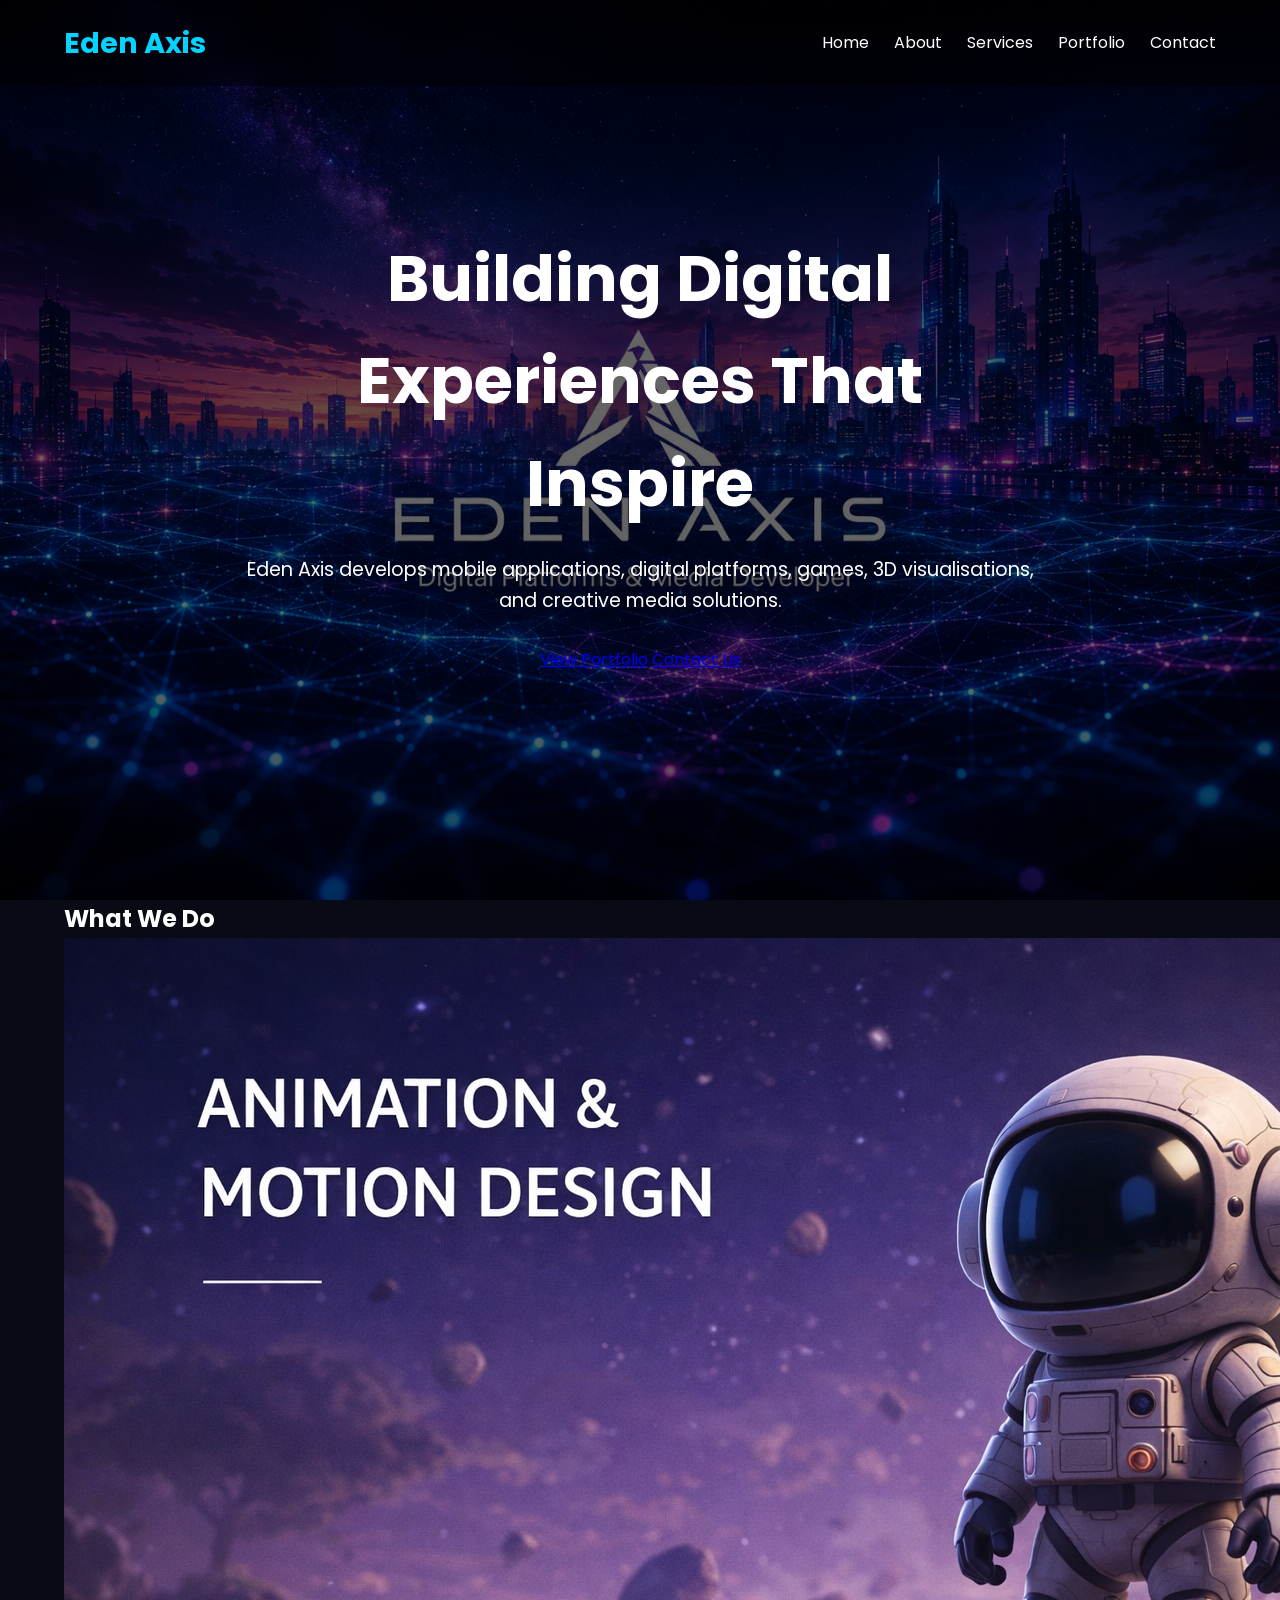
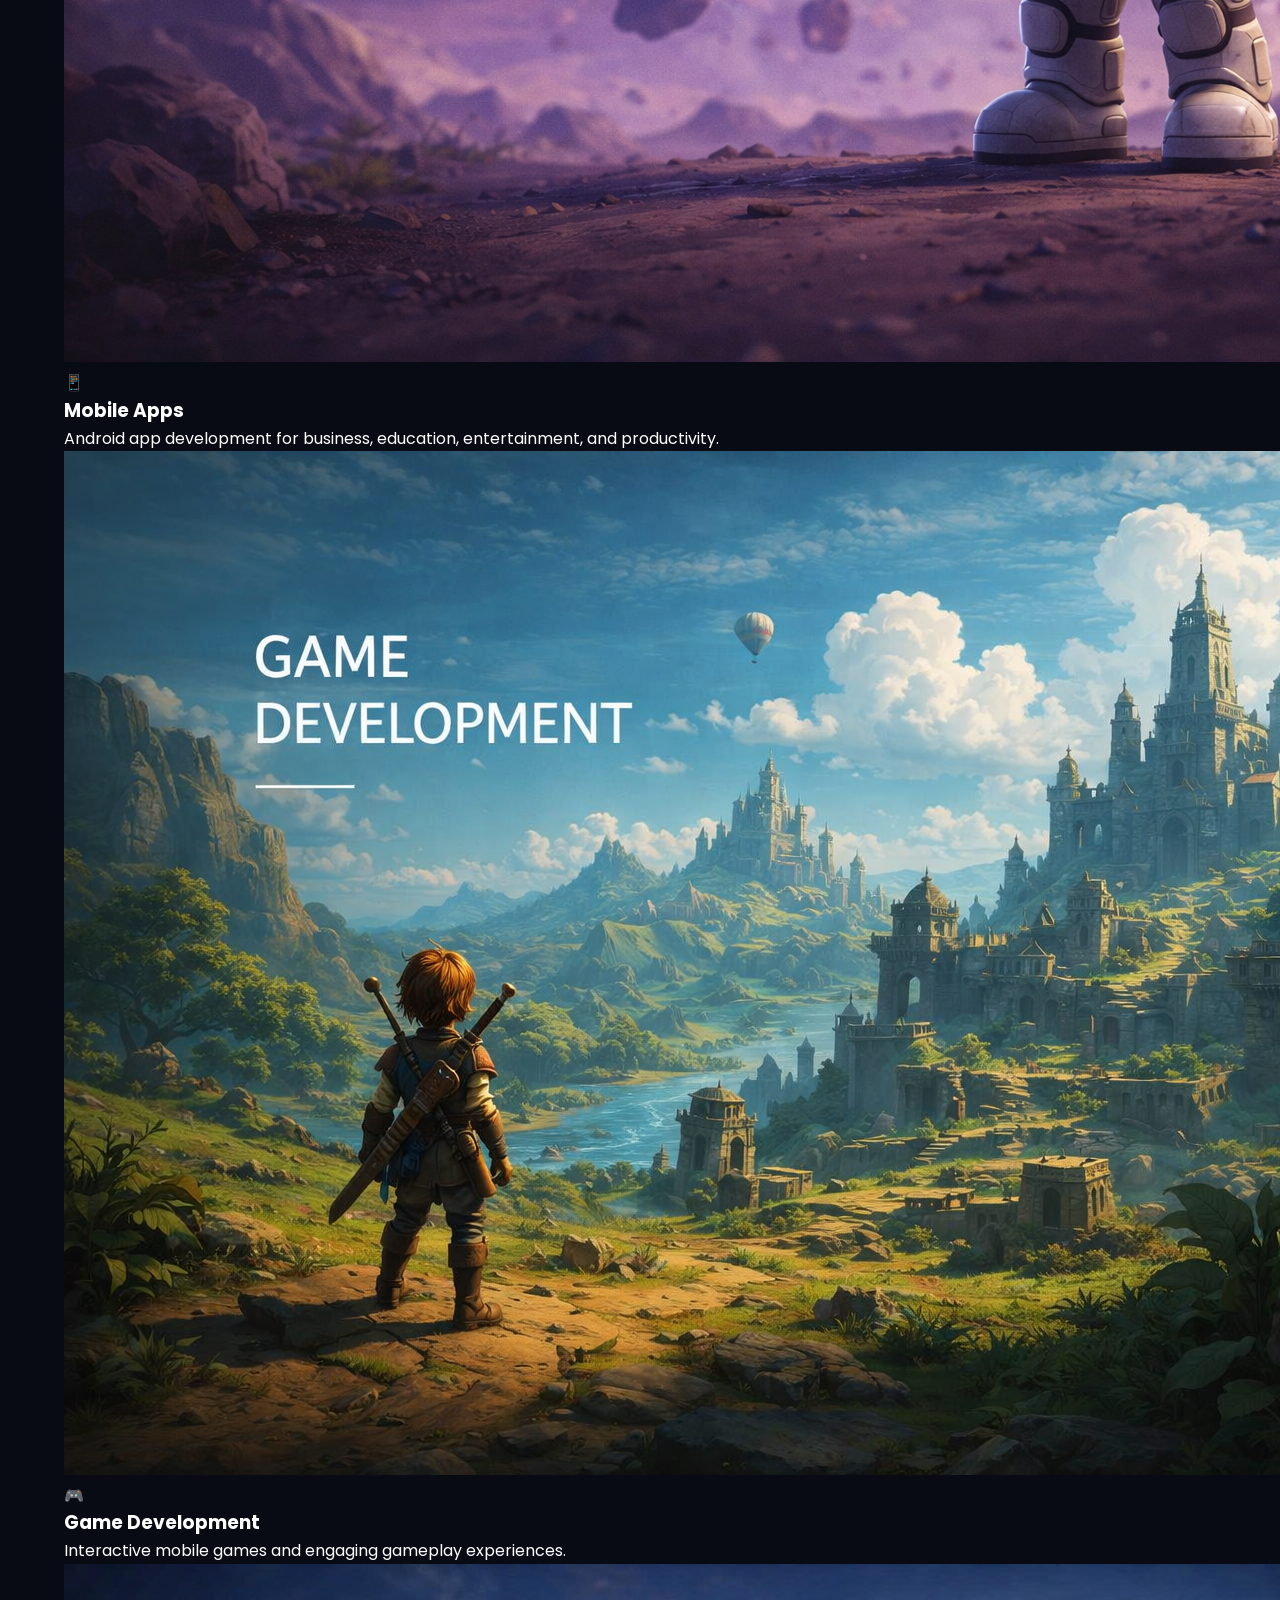
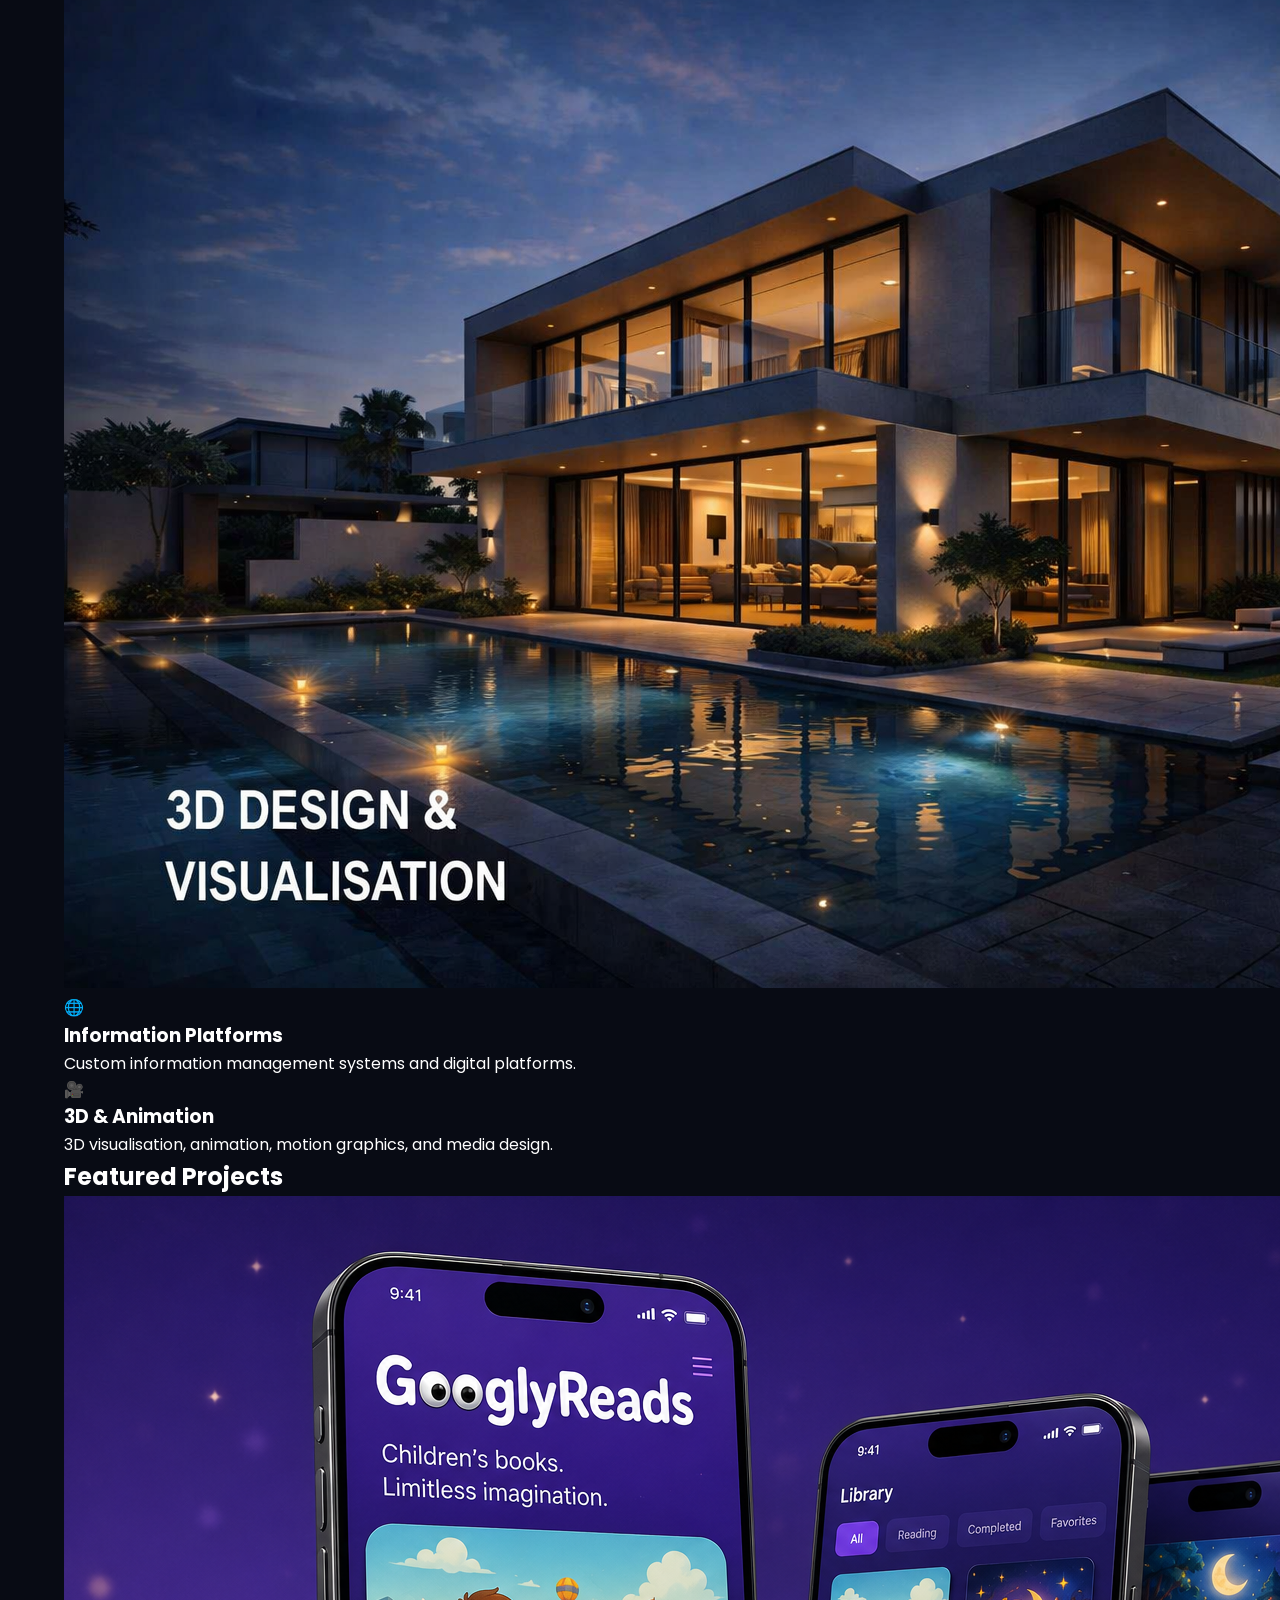
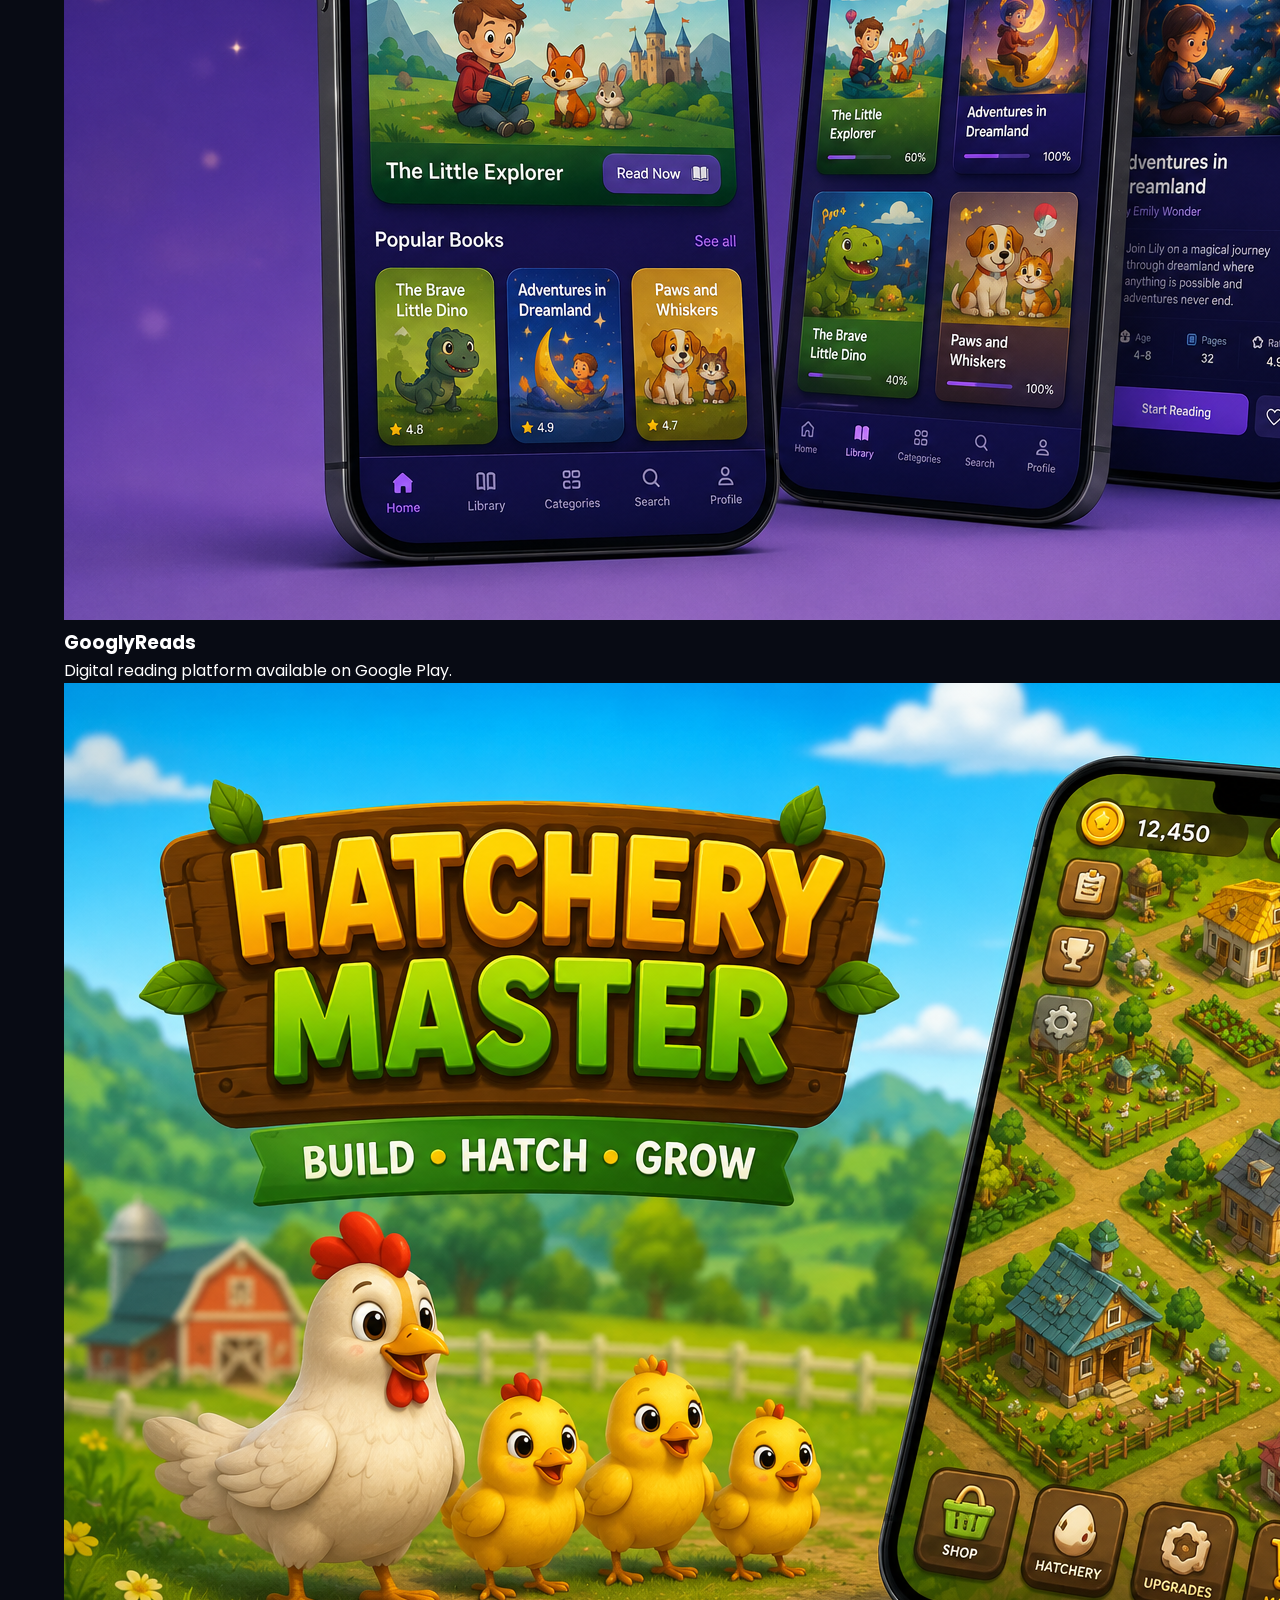
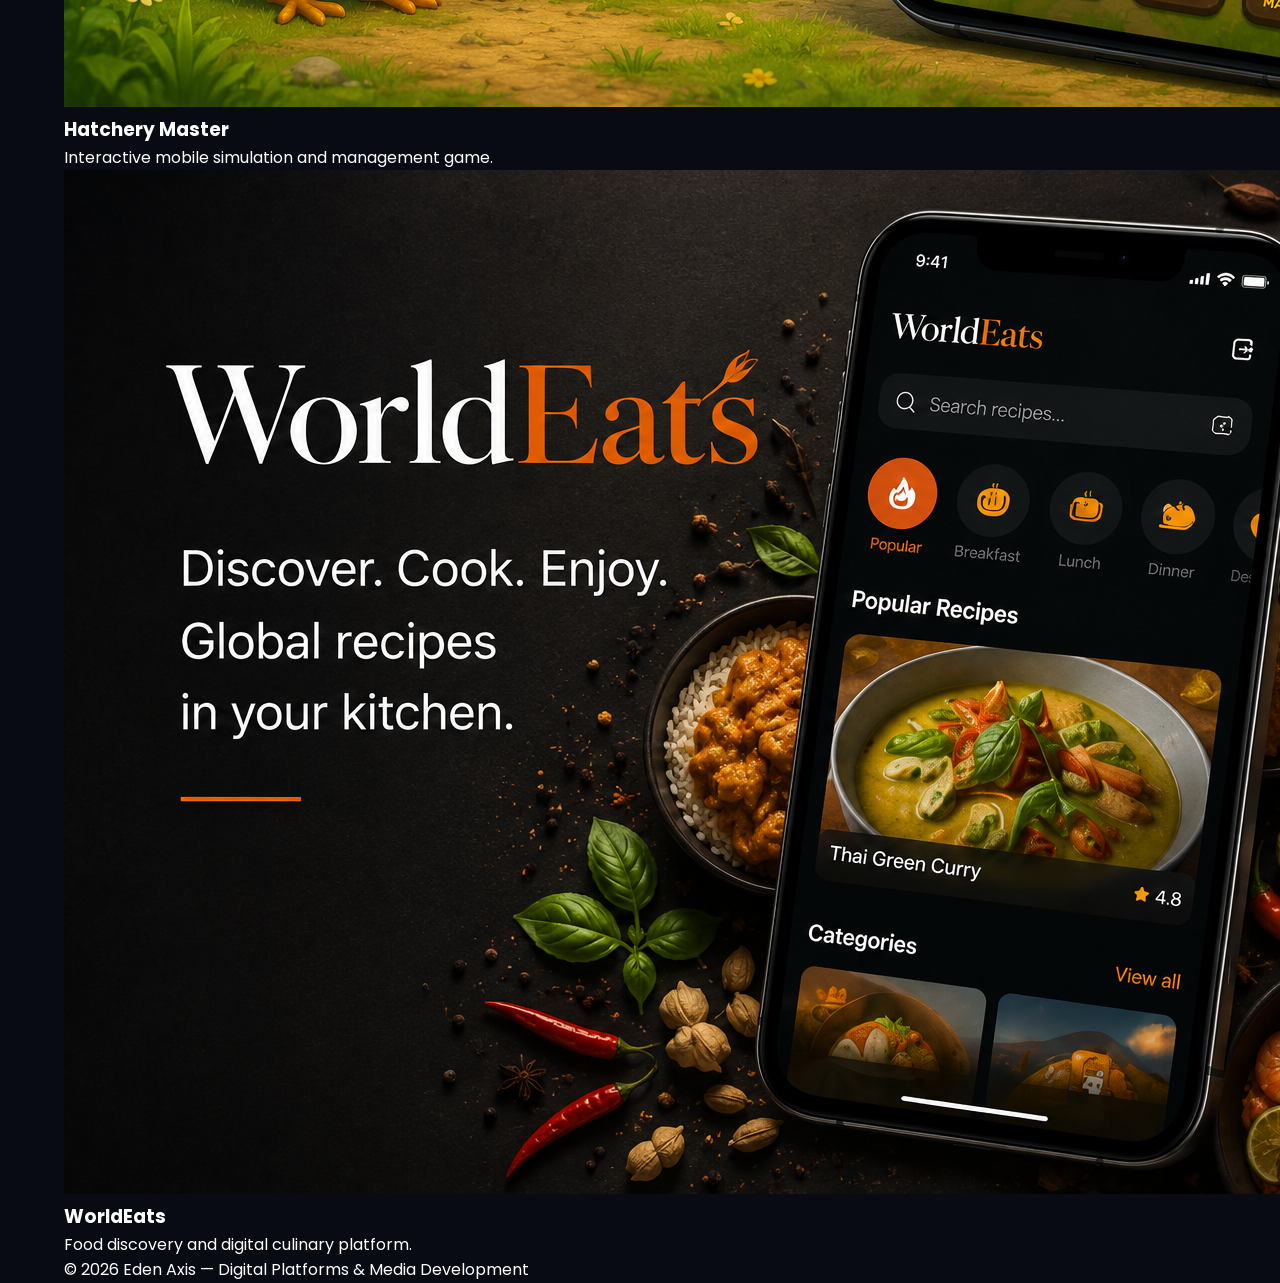
<file: index.html>
<!DOCTYPE html>
<html lang="en">
<head>
    <meta charset="UTF-8">
    <meta name="viewport" content="width=device-width, initial-scale=1.0">
    <title>Eden Axis | Digital Platforms & Media Development</title>
    <link rel="stylesheet" href="./css/style.css">
    <link rel="preconnect" href="https://fonts.googleapis.com">
    <link rel="preconnect" href="https://fonts.gstatic.com" crossorigin>
    <link href="https://fonts.googleapis.com/css2?family=Poppins:wght@300;400;500;600;700&display=swap" rel="stylesheet">
</head>
<body>

<header>
    <div class="container nav-container">
        <div class="logo">Eden Axis</div>

        <nav>
            <ul>
                <li><a href="index.html">Home</a></li>
                <li><a href="about.html">About</a></li>
                <li><a href="services.html">Services</a></li>
                <li><a href="portfolio.html">Portfolio</a></li>
                <li><a href="contact.html">Contact</a></li>
            </ul>
        </nav>
    </div>
</header>
<section class="hero">
    <div class="overlay"></div>

    <div class="hero-content">
        <h1>Building Digital Experiences That Inspire</h1>
        <p>
            Eden Axis develops mobile applications, digital platforms,
            games, 3D visualisations, and creative media solutions.
        </p>

        <div class="hero-buttons">
            <a href="portfolio.html" class="btn primary">View Portfolio</a>
            <a href="contact.html" class="btn secondary">Contact Us</a>
        </div>
    </div>
</section>

<section class="services-preview container">
    <h2>What We Do</h2>

    <div class="card-grid">

        <div class="glass-card">
            <img src="./assets/animation.png" alt="Animation">
            <div class="icon">📱</div>
            <h3>Mobile Apps</h3>
            <p>
                Android app development for business, education,
                entertainment, and productivity.
            </p>
        </div>

        <div class="glass-card">
            <img src="./assets/game-dev.png" alt="Game-Dev">
            <div class="icon">🎮</div>
            <h3>Game Development</h3>
            <p>
                Interactive mobile games and engaging gameplay experiences.
                </p>
        </div>

        <div class="glass-card">
             <img src="./assets/visualization.png" alt="Visualisation">
            <div class="icon">🌐</div>
            <h3>Information Platforms</h3>
            <p>
                Custom information management systems and digital platforms.
            </p>
        </div>

        <div class="glass-card">
            <div class="icon">🎥</div>
            <h3>3D & Animation</h3>
            <p>
                3D visualisation, animation, motion graphics, and media design.
            </p>
        </div>

    </div>
</section>

<section class="featured-projects">
    <div class="container">
        <h2>Featured Projects</h2>

        <div class="projects-grid">

            <div class="project-card">
                <img src="./assets/goodlyreads.png" alt="GooglyReads">
                <div class="project-info">
                    <h3>GooglyReads</h3>
                    <p>Digital reading platform available on Google Play.</p>
                </div>
            </div>

            <div class="project-card">
                <img src="./assets/hatcherymaster.png" alt="Hatchery Master">
                <div class="project-info">
                    <h3>Hatchery Master</h3>
                    <p>Interactive mobile simulation and management game.</p>
                </div>
            </div>

            <div class="project-card">
                <img src="./assets/worldeats.png" alt="WorldEats">
                <div class="project-info">
                    <h3>WorldEats</h3>
                    <p>Food discovery and digital culinary platform.</p>
                </div>
            </div>

        </div>
    </div>
</section>

<footer>
    <div class="container">
        <p>© 2026 Eden Axis — Digital Platforms & Media Development</p>
    </div>
</footer>

<script src="js/script.js"></script>
<script src="./js/script.js"></script>
</body>
</html>
</file>
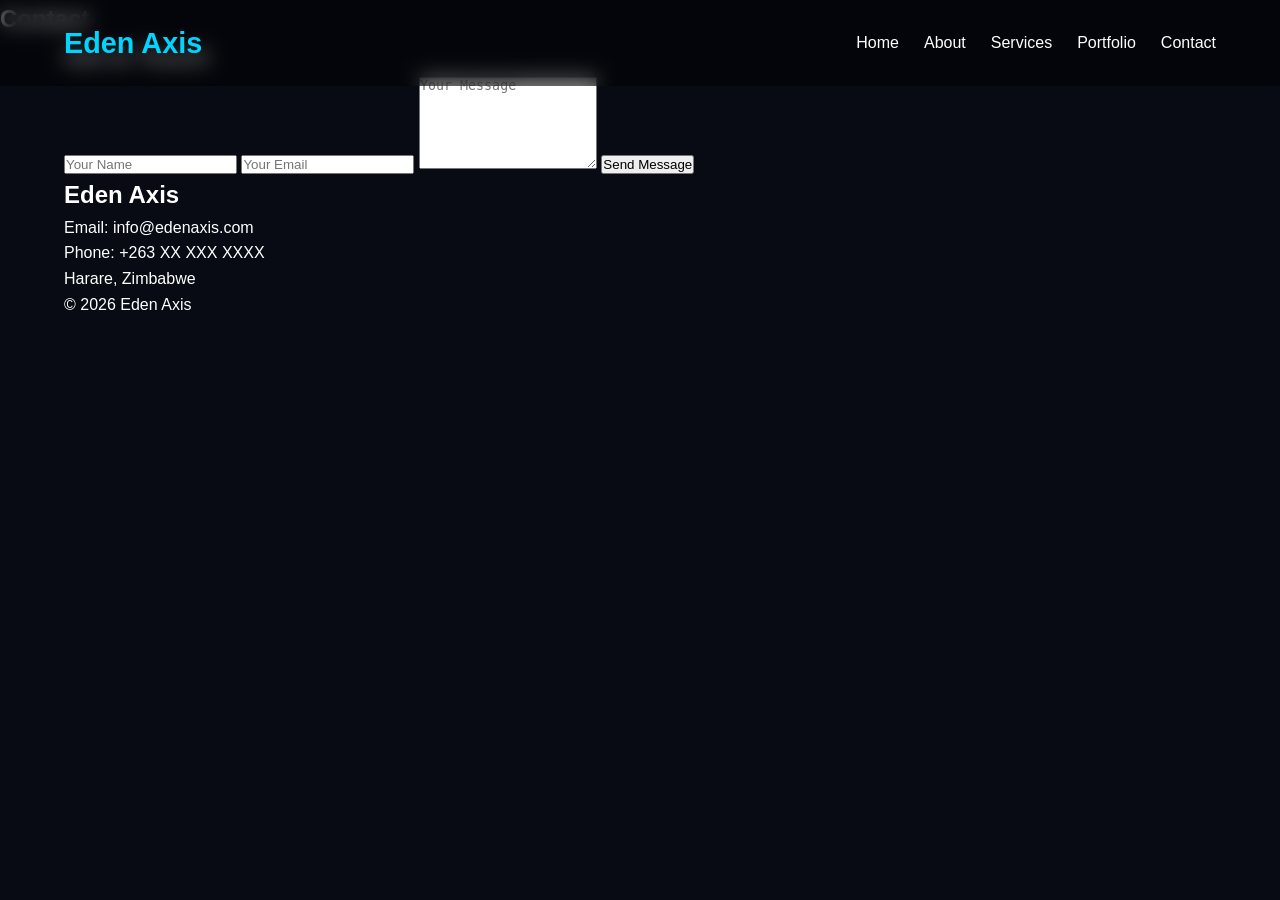
<file: contact.html>
<!DOCTYPE html>
<html lang="en">
<head>
    <meta charset="UTF-8">
    <meta name="viewport" content="width=device-width, initial-scale=1.0">
    <title>Contact | Eden Axis</title>
    <link rel="stylesheet" href="./css/style.css">
</head>
<body>

<header>
    <div class="container nav-container">
        <div class="logo">Eden Axis</div>
        <nav>
            <ul>
                <li><a href="index.html">Home</a></li>
                <li><a href="about.html">About</a></li>
                <li><a href="services.html">Services</a></li>
                <li><a href="portfolio.html">Portfolio</a></li>
                <li><a href="contact.html">Contact</a></li>
            </ul>
        </nav>
    </div>
</header>

<section class="page-header">
    <h1>Contact</h1>
</section>

<section class="container contact-section">

    <div class="contact-card">
        <h2>Get In Touch</h2>

        <form>
            <input type="text" placeholder="Your Name">
            <input type="email" placeholder="Your Email">
            <textarea rows="6" placeholder="Your Message"></textarea>
            <button type="submit" class="btn primary">Send Message</button>
        </form>
    </div>

    <div class="contact-details">
        <h2>Eden Axis</h2>
        <p>Email: info@edenaxis.com</p>
        <p>Phone: +263 XX XXX XXXX</p>
        <p>Harare, Zimbabwe</p>
    </div>

</section>

<footer>
    <div class="container">
        <p>© 2026 Eden Axis</p>
    </div>
</footer>

<script src="./js/script.js"></script>
</body>
</html>
</file>
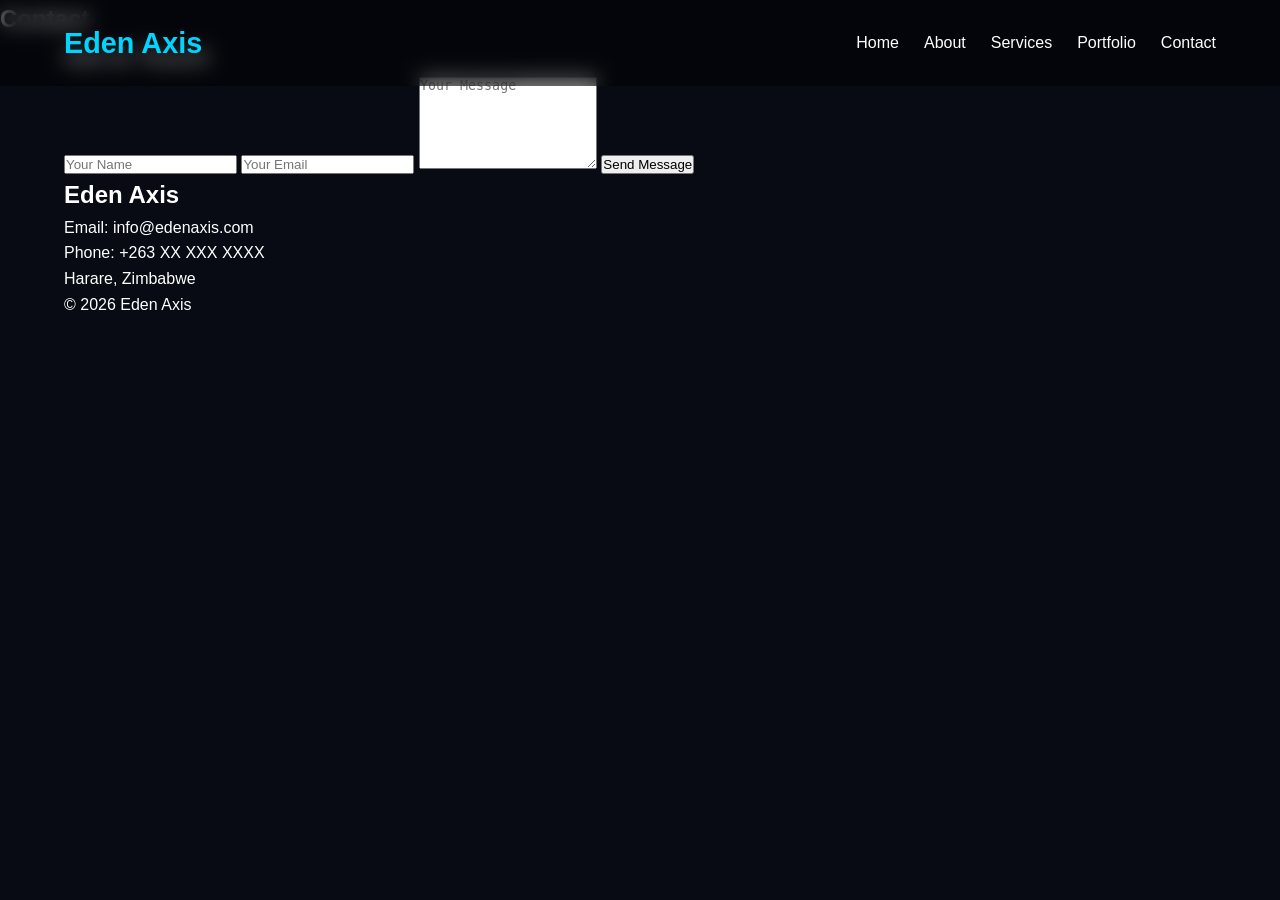
<file: contacts.html>
<!DOCTYPE html>
<html lang="en">
<head>
    <meta charset="UTF-8">
    <meta name="viewport" content="width=device-width, initial-scale=1.0">
    <title>Contact | Eden Axis</title>
    <link rel="stylesheet" href="css/style.css">
</head>
<body>

<header>
    <div class="container nav-container">
        <div class="logo">Eden Axis</div>
        <nav>
            <ul>
                <li><a href="index.html">Home</a></li>
                <li><a href="about.html">About</a></li>
                <li><a href="services.html">Services</a></li>
                <li><a href="portfolio.html">Portfolio</a></li>
                <li><a href="contact.html">Contact</a></li>
            </ul>
        </nav>
    </div>
</header>

<section class="page-header">
    <h1>Contact</h1>
</section>

<section class="container contact-section">

    <div class="contact-card">
        <h2>Get In Touch</h2>

        <form>
            <input type="text" placeholder="Your Name">
            <input type="email" placeholder="Your Email">
            <textarea rows="6" placeholder="Your Message"></textarea>
            <button type="submit" class="btn primary">Send Message</button>
        </form>
    </div>

    <div class="contact-details">
        <h2>Eden Axis</h2>
        <p>Email: info@edenaxis.com</p>
        <p>Phone: +263 XX XXX XXXX</p>
        <p>Harare, Zimbabwe</p>
    </div>

</section>

<footer>
    <div class="container">
        <p>© 2026 Eden Axis</p>
    </div>
</footer>

</body>
</html>
</file>
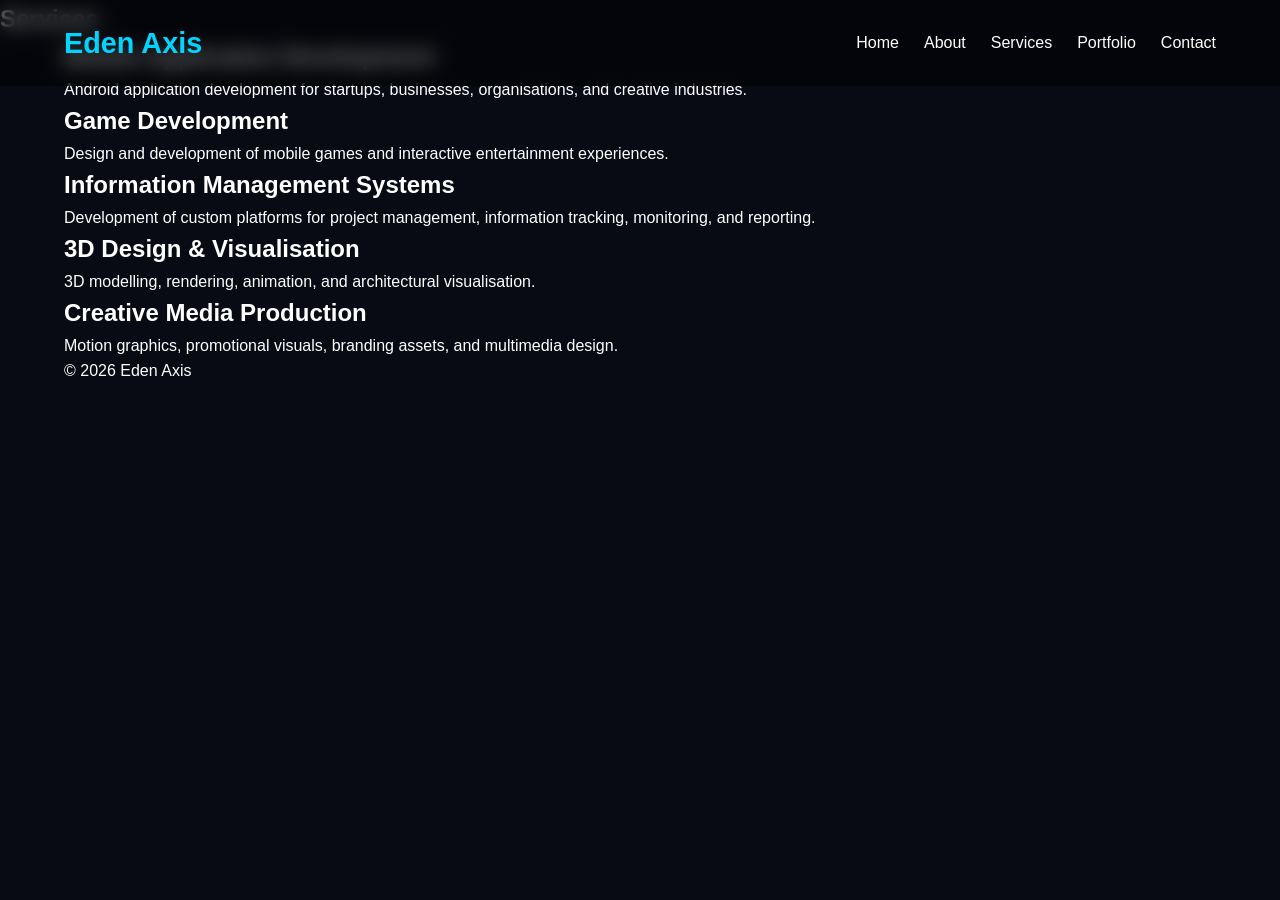
<file: services.html>
<!DOCTYPE html>
<html lang="en">
<head>
    <meta charset="UTF-8">
    <meta name="viewport" content="width=device-width, initial-scale=1.0">
    <title>Services | Eden Axis</title>
    <link rel="stylesheet" href="./css/style.css">
</head>
<body>

<header>
    <div class="container nav-container">
        <div class="logo">Eden Axis</div>
        <nav>
            <ul>
                <li><a href="index.html">Home</a></li>
                <li><a href="about.html">About</a></li>
                <li><a href="services.html">Services</a></li>
                <li><a href="portfolio.html">Portfolio</a></li>
                <li><a href="contact.html">Contact</a></li>
            </ul>
        </nav>
    </div>
</header>

<section class="page-header">
    <h1>Services</h1>
</section>

<section class="container services-page">

    <div class="service-box">
        <h2>Mobile Application Development</h2>
        <p>
            Android application development for startups, businesses,
            organisations, and creative industries.
        </p>
    </div>

    <div class="service-box">
        <h2>Game Development</h2>
        <p>
            Design and development of mobile games and interactive entertainment experiences.
        </p>
    </div>

    <div class="service-box">
        <h2>Information Management Systems</h2>
        <p>
            Development of custom platforms for project management,
            information tracking, monitoring, and reporting.
        </p>
    </div>

    <div class="service-box">
        <h2>3D Design & Visualisation</h2>
        <p>
            3D modelling, rendering, animation, and architectural visualisation.
        </p>
    </div>

    <div class="service-box">
        <h2>Creative Media Production</h2>
        <p>
            Motion graphics, promotional visuals, branding assets,
            and multimedia design.
        </p>
    </div>

</section>

<footer>
    <div class="container">
        <p>© 2026 Eden Axis</p>
    </div>
</footer>

<script src="./js/script.js"></script>
</body>
</html>
</file>
<file: css/style.css>
* {
    margin: 0;
    padding: 0;
    box-sizing: border-box;
}

body {
    font-family: 'Poppins', sans-serif;
    background: #080b14;
    color: white;
    line-height: 1.6;
}

.container {
    width: 90%;
    max-width: 1200px;
    margin: auto;
}

header {
    position: fixed;
    width: 100%;
    top: 0;
    z-index: 1000;
    background: rgba(0,0,0,0.5);
    backdrop-filter: blur(10px);
}

.nav-container {
    display: flex;
    justify-content: space-between;
    align-items: center;
    padding: 20px 0;
}

.logo {
    font-size: 1.8rem;
    font-weight: 700;
    color: #00d4ff;
}

nav ul {
    display: flex;
    gap: 25px;
    list-style: none;
}

nav a {
    color: white;
    text-decoration: none;
    transition: 0.3s;
}

nav a:hover {
    color: #00d4ff;
}

.hero {
    height: 100vh;
    background: url('../assets/hero-bg.png') center/cover no-repeat;
    position: relative;
    display: flex;
    justify-content: center;
    align-items: center;
    text-align: center;
}

.overlay {
    position: absolute;
    inset: 0;
    background: rgba(0,0,0,0.6);
}

.hero-content {
    position: relative;
    z-index: 2;
    max-width: 800px;
}

.hero h1 {
    font-size: 4rem;
    margin-bottom: 20px;
}

.hero p {
    font-size: 1.2rem;
    margin-bottom: 30px;
}
</file>
